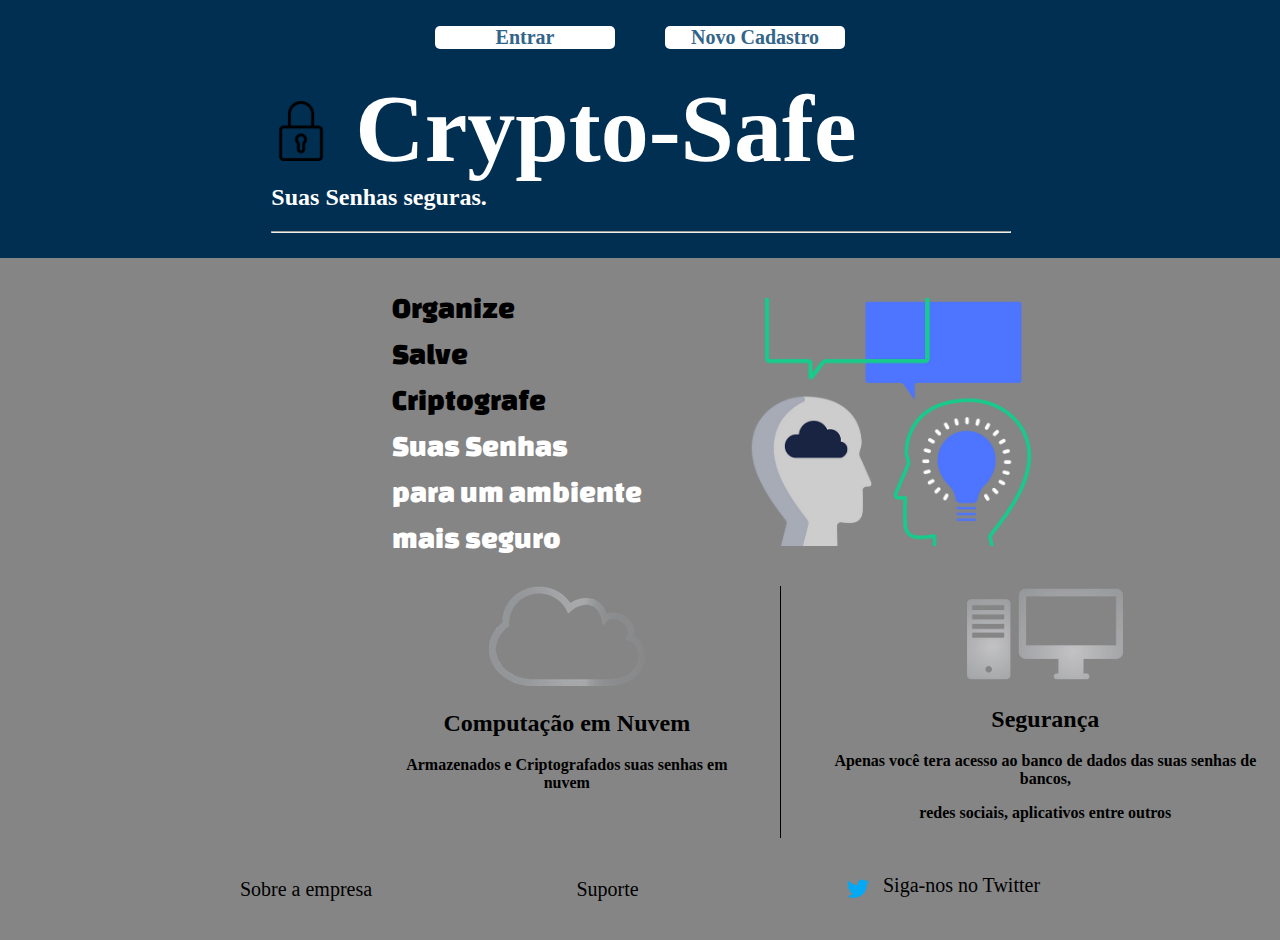
<file: index.html>
<!DOCTYPE html>
<html lang="pt-br">
<head>
    <meta charset="UTF-8">
    <meta http-equiv="X-UA-Compatible" content="IE=edge">
    <meta name="viewport" content="width=device-width, initial-scale=1.0">
    <link rel="stylesheet"  href="styles/style.css">
    
    <title>Crypto-Safe</title>
</head>
<body>
    <header class="cabecalho">
            <div class="cabecalho__menu">                
                <!-- <a class="cabecalho__menu__link" href="index.html">Página Inicial</a> -->
                <a class="cabecalho__menu__link" href="login.html">Entrar</a>
                <a class="cabecalho__menu__link" href="cadastro.html">Novo Cadastro</a>               
            </div> 

            <section class="apresentacao__logotipo">
                <div class="apresentacao__logo">
                <h1 class="h1__logo">
                    <img class="imagem__logo" src="assets/cadeado.png" alt="cadealo logo">
                    Crypto-Safe
                </h1>
                <p class="paragrafo__logo">Suas Senhas seguras.</p>
            </div>
            </section>
            <hr class="hr">
    </header>

    <main class="apresentacao">
        
       
        <section class="apresentacao__conteudo">
            <h1 class="apresentacao__titulo">Organize</h1>
            <h1 class="apresentacao__titulo">Salve</h1>
            <h1 class="apresentacao__titulo">Criptografe</h1>
            <h1 class="apresentacao__titulo2">Suas Senhas</h1>
            <h1 class="apresentacao__titulo2">para um ambiente</h1>
            <h1 class="apresentacao__titulo2">mais seguro</h1>             
        </section>
            <img class="apresentacao__imagem" src="assets/Debate.png" alt="imagemdebate">
            
               
           
    </main>
    <section class="apresentacao__segundo">   
        <div class="apresentacao__conteudo2">
            
                <img src="assets/nuvem.png" alt="Computação em Nuvem">
                <h2>Computação em Nuvem</h2>               
                <p>Armazenados e Criptografados suas senhas em nuvem</p>
            </div>

            <vl class="solid"></vl>

            <div class="apresentacao__conteudo3">
                <img src="assets/computador.png" alt="Computação em Nuvem">
                <h2>Segurança</h2>  
                <p>Apenas você tera acesso ao banco de dados das suas senhas de bancos,</p>
                <p>redes sociais, aplicativos entre outros</p>                                  
            </div>
    </section>   

    <footer class="rodape">
        <section class="rodape__menu">
            <a class="rodape__link" href="">Sobre a empresa</a>
            <a class="rodape__link" href="">Suporte</a>
            <a class="rodape__link" href="">
                <img class="img" src="assets/icons8-twitter.svg" alt="logotipo_twitter">     
                Siga-nos no Twitter
            </a>
        </section>
    </footer>
</body>
</html>
</file>
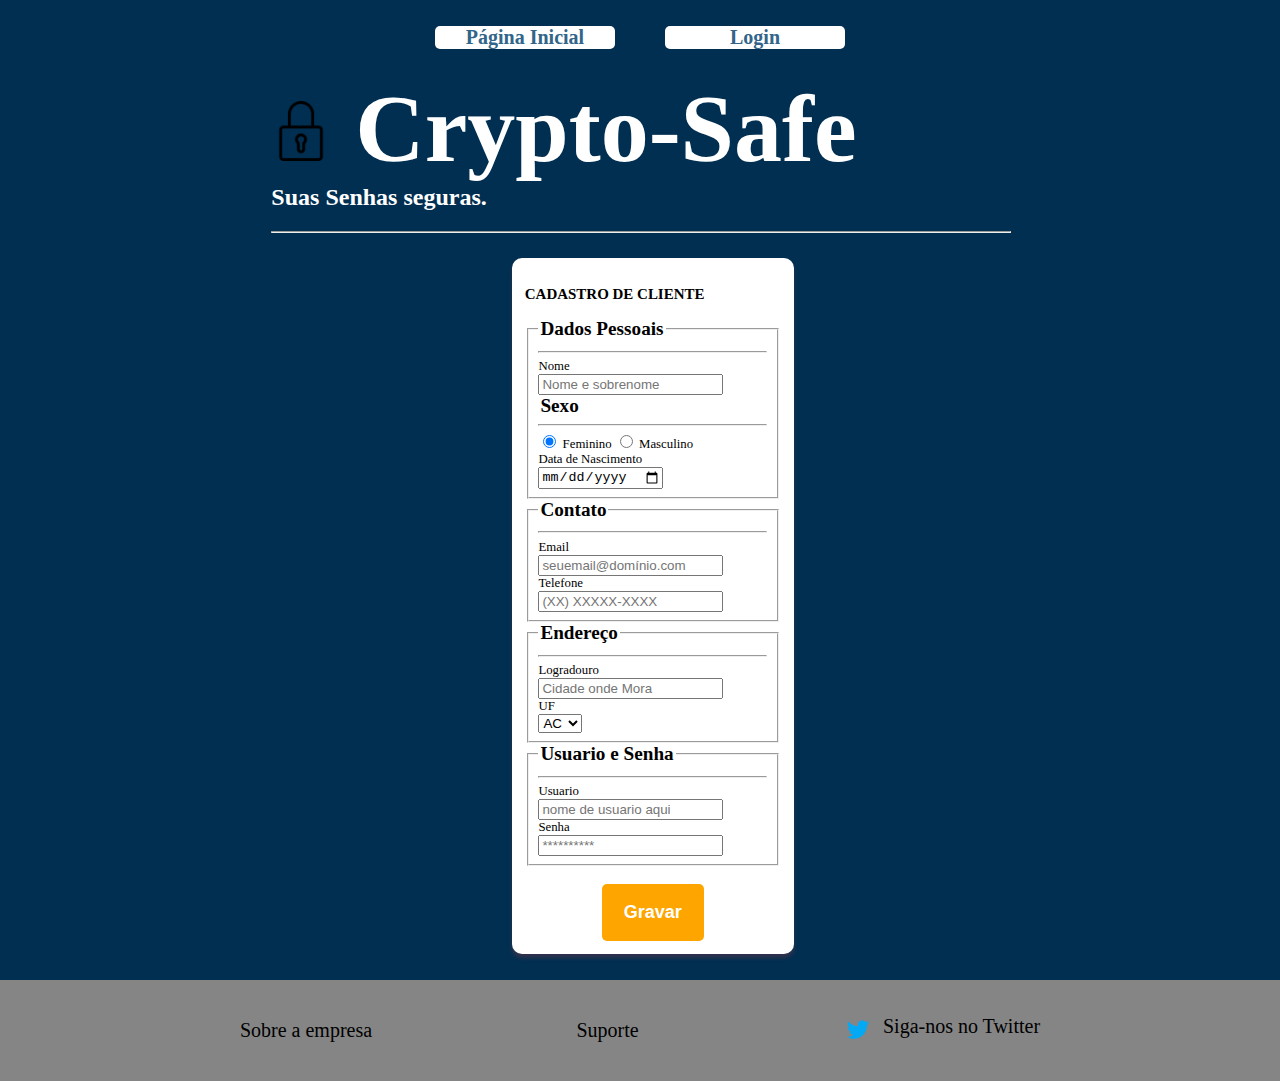
<file: cadastro.html>
<!DOCTYPE html>
<html lang="pt-br">
<head>
    <meta charset="UTF-8">
    <meta http-equiv="X-UA-Compatible" content="IE=edge">
    <meta name="viewport" content="width=device-width, initial-scale=1.0">
    <link rel="stylesheet"  href="styles/style.css">
    <title>Cadastro-Crypto-Safe</title>
</head>
<body>
    <header class="cabecalho">
        <div class="cabecalho__menu">                
            <!-- <a class="cabecalho__menu__link" href="index.html">Página Inicial</a> -->
            <a class="cabecalho__menu__link" href="index.html">Página Inicial</a>
            <a class="cabecalho__menu__link" href="login.html">Login</a>               
        </div> 

        <section class="apresentacao__logotipo">
            <div class="apresentacao__logo">
            <h1 class="h1__logo">
                <img class="imagem__logo" src="assets/cadeado.png" alt="cadealo logo">
                Crypto-Safe
            </h1>
            <p class="paragrafo__logo">Suas Senhas seguras.</p>
        </div>
        </section>
        <hr class="hr">
</header>
    <main>
        <div class="panel-default">
            <div class="panel-heading">
                <h3 class="panel-title text-center">CADASTRO DE CLIENTE</h3>
            </div>
            
            <div class="panel-body">
                
                <form action="#" class="form-horizontal">
                    <fieldset>
                        <legend>Dados Pessoais</legend>
                    <hr></hr>
                        <div class="form-group">
                            <label for="nome" class="col-sm-2 control-label">Nome</label>
                            <div class="col-sm-4">
                                <input type="text" class="form-control" id="nome" required placeholder="Nome e sobrenome">
                            </div>
                        </div>
                        
                        <div class="form-group">
                            <legend>Sexo</legend>
                            <hr></hr>
                            <div class="col-sm-4">
                                <label class="radio-inline">
                                    <input type="radio" checked name="sexo" id="feminino" value="FEMININO"> Feminino
                                </label>

                                <label class="radio-inline">
                                    <input type="radio" name="sexo" id="masculino" value="MASCULINO"> Masculino
                                </label>
                            </div>
                        </div>
                        
                        <div class="form-group">
                            <label for="data-nascimento" class="col-sm-2 control-label">Data de Nascimento</label>
                            <div class="col-sm-4">
                                <input type="date" class="form-control" id="data-nascimento">
                            </div>
                        </div>
                    </fieldset>
                    
                    <fieldset>
                        <legend>Contato</legend>
                        <hr></hr>
                        <div class="form-group">
                            <label for="email" class="col-sm-2 control-label">Email</label>
                            <div class="col-sm-4">
                                <input type="email" class="form-control" id="email" required placeholder="seuemail@domínio.com">
                            </div>
                        </div>
                        
                        <div class="form-group">
                            <label for="telefone" class="col-sm-2 control-label">Telefone</label>
                            <div class="col-sm-4">
                                <input type="tel" class="form-control" id="telefone" required placeholder="(XX) XXXXX-XXXX" >
                            </div>
                        </div>
                    </fieldset>
                    
                    <fieldset>
                        <legend>Endereço</legend>
                        <hr></hr>
                        <div class="form-group">
                            <label for="logradouro" class="col-sm-2 control-label">Logradouro</label>
                            <div class="col-sm-4">
                                <input type="text" class="form-control" id="logradouro" required placeholder="Cidade onde Mora">
                            </div>
                        </div>
                        
                        <div class="form-group">
                            <label for="uf" class="col-sm-2 control-label">UF</label>
                            <div class="col-sm-4">
                                <select class="form-control" name="uf" id="uf"">
                                    <option value="AC">AC</option>
                                    <option value="AL">AL</option>
                                    <option value="AM">AM</option>
                                    <option value="AP">AP</option>
                                    <option value="BA">BA</option>
                                    <option value="CE">CE</option>
                                    <option value="DF">DF</option>
                                    <option value="ES">ES</option>
                                    <option value="GO">GO</option>
                                    <option value="MA">MA</option>
                                    <option value="MG">MG</option>
                                    <option value="MS">MS</option>
                                    <option value="MT">MT</option>
                                    <option value="PA">PA</option>
                                    <option value="PE">PE</option>
                                    <option value="PI">PI</option>
                                    <option value="PR">PR</option>
                                    <option value="RJ">RJ</option>
                                    <option value="RN">RN</option>
                                    <option value="RO">RO</option>
                                    <option value="RR">RR</option>
                                    <option value="RS">RS</option>
                                    <option value="SC">SC</option>
                                    <option value="SE">SE</option>
                                    <option value="SP">SP</option>
                                    <option value="TO">TO</option>
                                </select>
                            </div>
                        </div>
                    </fieldset>

                    <fieldset>
                        <legend>Usuario e Senha</legend>
                        <hr></hr>
                        <div class="form-group">
                            <label for="usuario" class="col-sm-2 control-label">Usuario</label>
                            <div class="col-sm-4">
                                <input type="usuario" class="form-control" id="usuario" required placeholder="nome de usuario aqui">
                            </div>
                        </div>
                        
                        <div class="form-group">
                            <label for="senha" class="col-sm-2 control-label">Senha</label>
                            <div class="col-sm-4">
                                <input type="senha" class="form-control" id="senha" required placeholder="**********" >
                            </div>
                        </div>
                    </fieldset>
                    
                    <button type="submit" class="gravar" onclick="Gravar();" value="Gravar" required>
                        <span class="glyphicon glyphicon-floppy-disk" aria-hidden="true"></span> Gravar
                    </button>
                </form>
            </div>
        </div>
    </main>
    <footer class="rodape">
        <section class="rodape__menu">
            <a class="rodape__link" href="">Sobre a empresa</a>
            <a class="rodape__link" href="">Suporte</a>
            <a class="rodape__link" href="">
                <img class="img" src="assets/icons8-twitter.svg" alt="logotipo_twitter">     
                Siga-nos no Twitter
            </a>
        </section>
    </footer>    
</body>
</html>
</file>
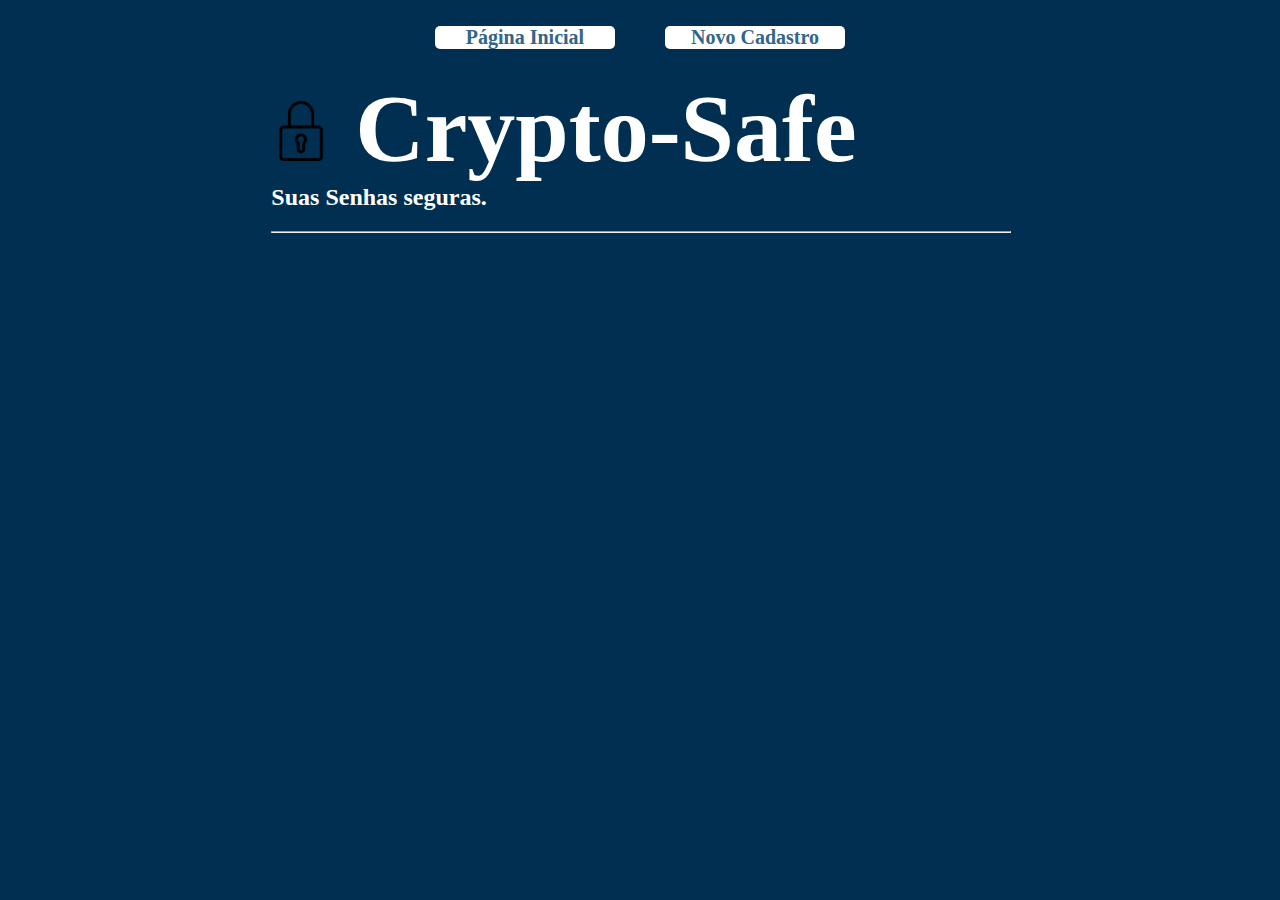
<file: login.html>
<!DOCTYPE html>
<html lang="pt-br">
<head>
    <meta charset="UTF-8">
    <meta http-equiv="X-UA-Compatible" content="IE=edge">
    <meta name="viewport" content="width=device-width, initial-scale=1.0">
    <link rel="stylesheet"  href="styles/style.css">
    <title>Login-Crypto-Safe</title>
</head>
<body>
    <header class="cabecalho">
        <div class="cabecalho__menu">                
            <!-- <a class="cabecalho__menu__link" href="index.html">Página Inicial</a> -->
            <a class="cabecalho__menu__link" href="index.html">Página Inicial</a>
            <a class="cabecalho__menu__link" href="cadastro.html">Novo Cadastro</a>               
        </div> 

        <section class="apresentacao__logotipo">
            <div class="apresentacao__logo">
            <h1 class="h1__logo">
                <img class="imagem__logo" src="assets/cadeado.png" alt="cadealo logo">
                Crypto-Safe
            </h1>
            <p class="paragrafo__logo">Suas Senhas seguras.</p>
        </div>
        </section>
        <hr class="hr">
</header>
    <main></main>
    <footer></footer>    
</body>
</html>
</file>
<file: styles/style.css>
@import url("header.css");
@import url("footer.css");
@import url("main.css");
@import url("logo.css");
@import url("cadastro.css");

@import url('https://fonts.googleapis.com/css2?family=Changa+One&display=swap');

:root
    {
        --cor-de-fundo: #EBECEE;
        --branco: #FFFFFF;
        --laranja: #EB9B00;
        --azul-degrade: linear-gradient(97.54deg, #002F52 35.49%, #326589 165.37%);
        --fonte-principal: "Poppins";
        --azul: #002F52;
        --fonte-secundario: "Josefin Sans";
        --preto: #000000;
        --cinza: #474646;
        --cinza-claro: #858585;
    }
</file>
